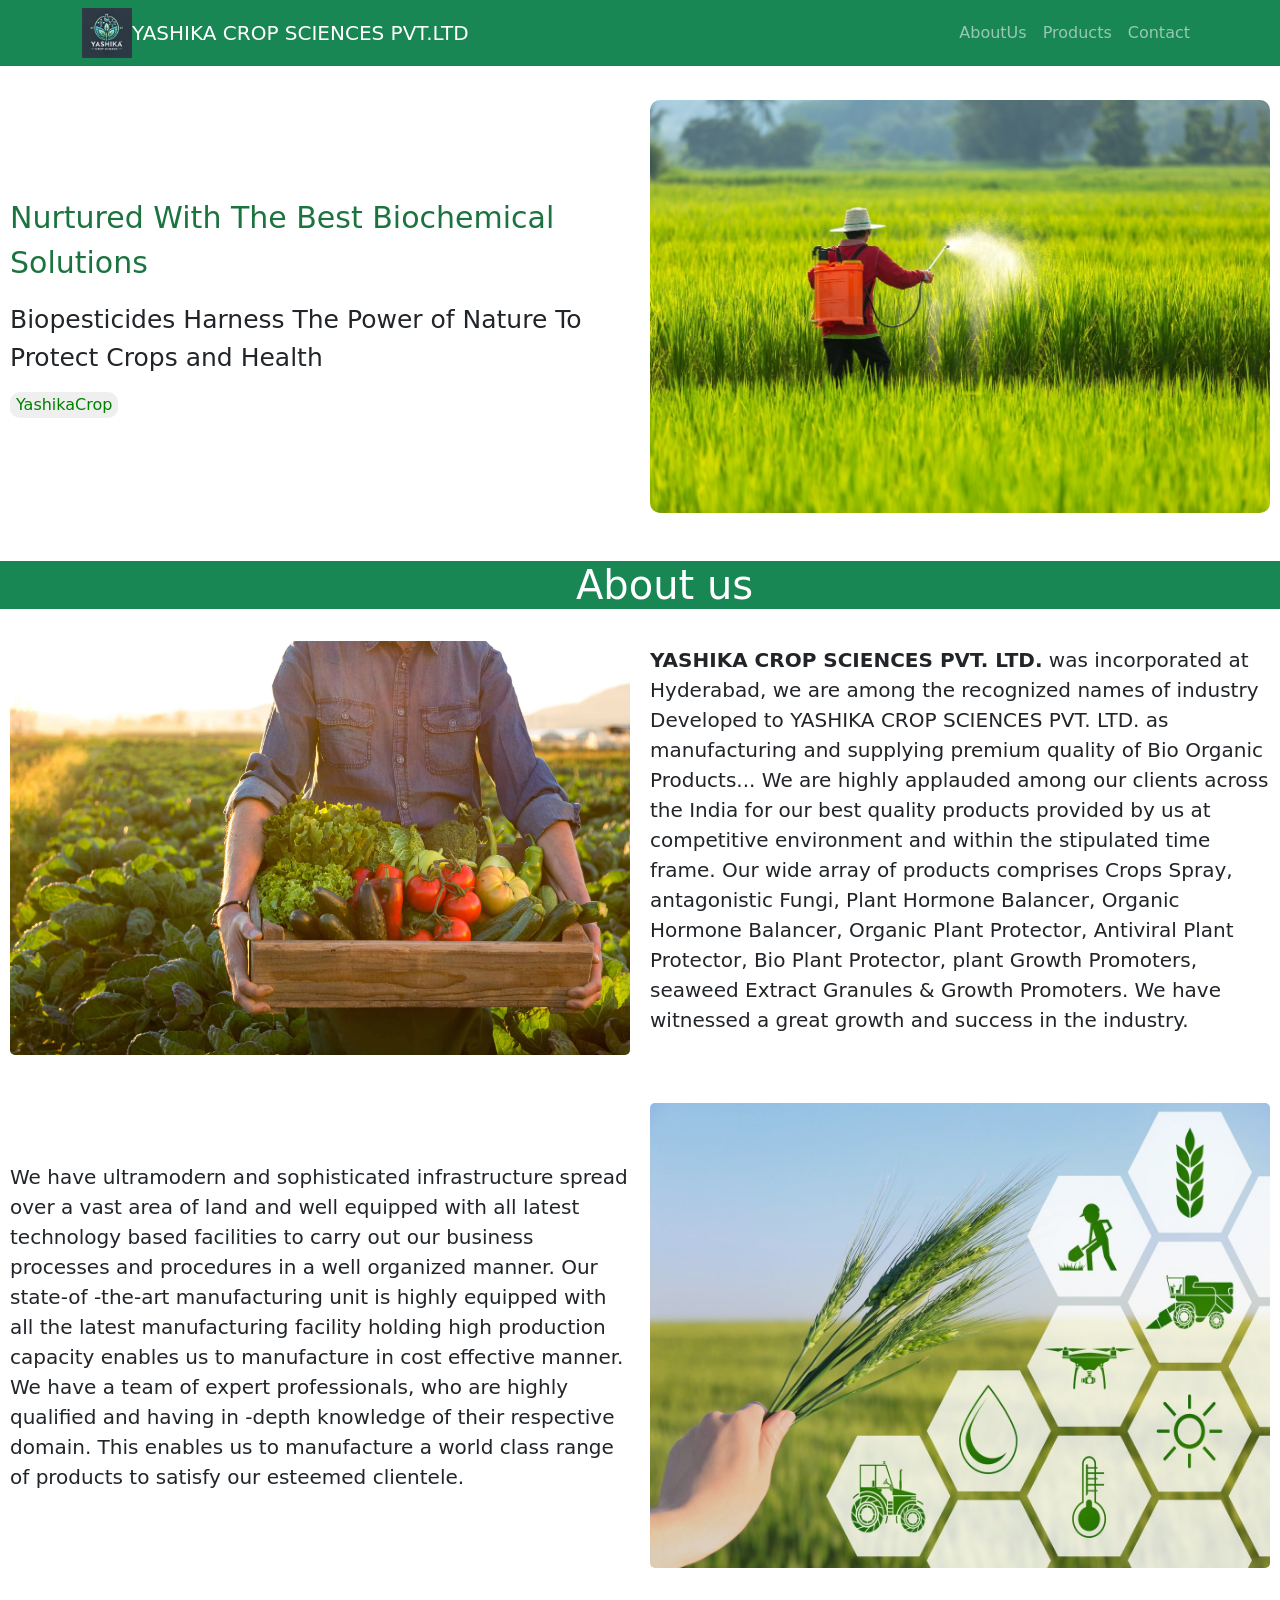
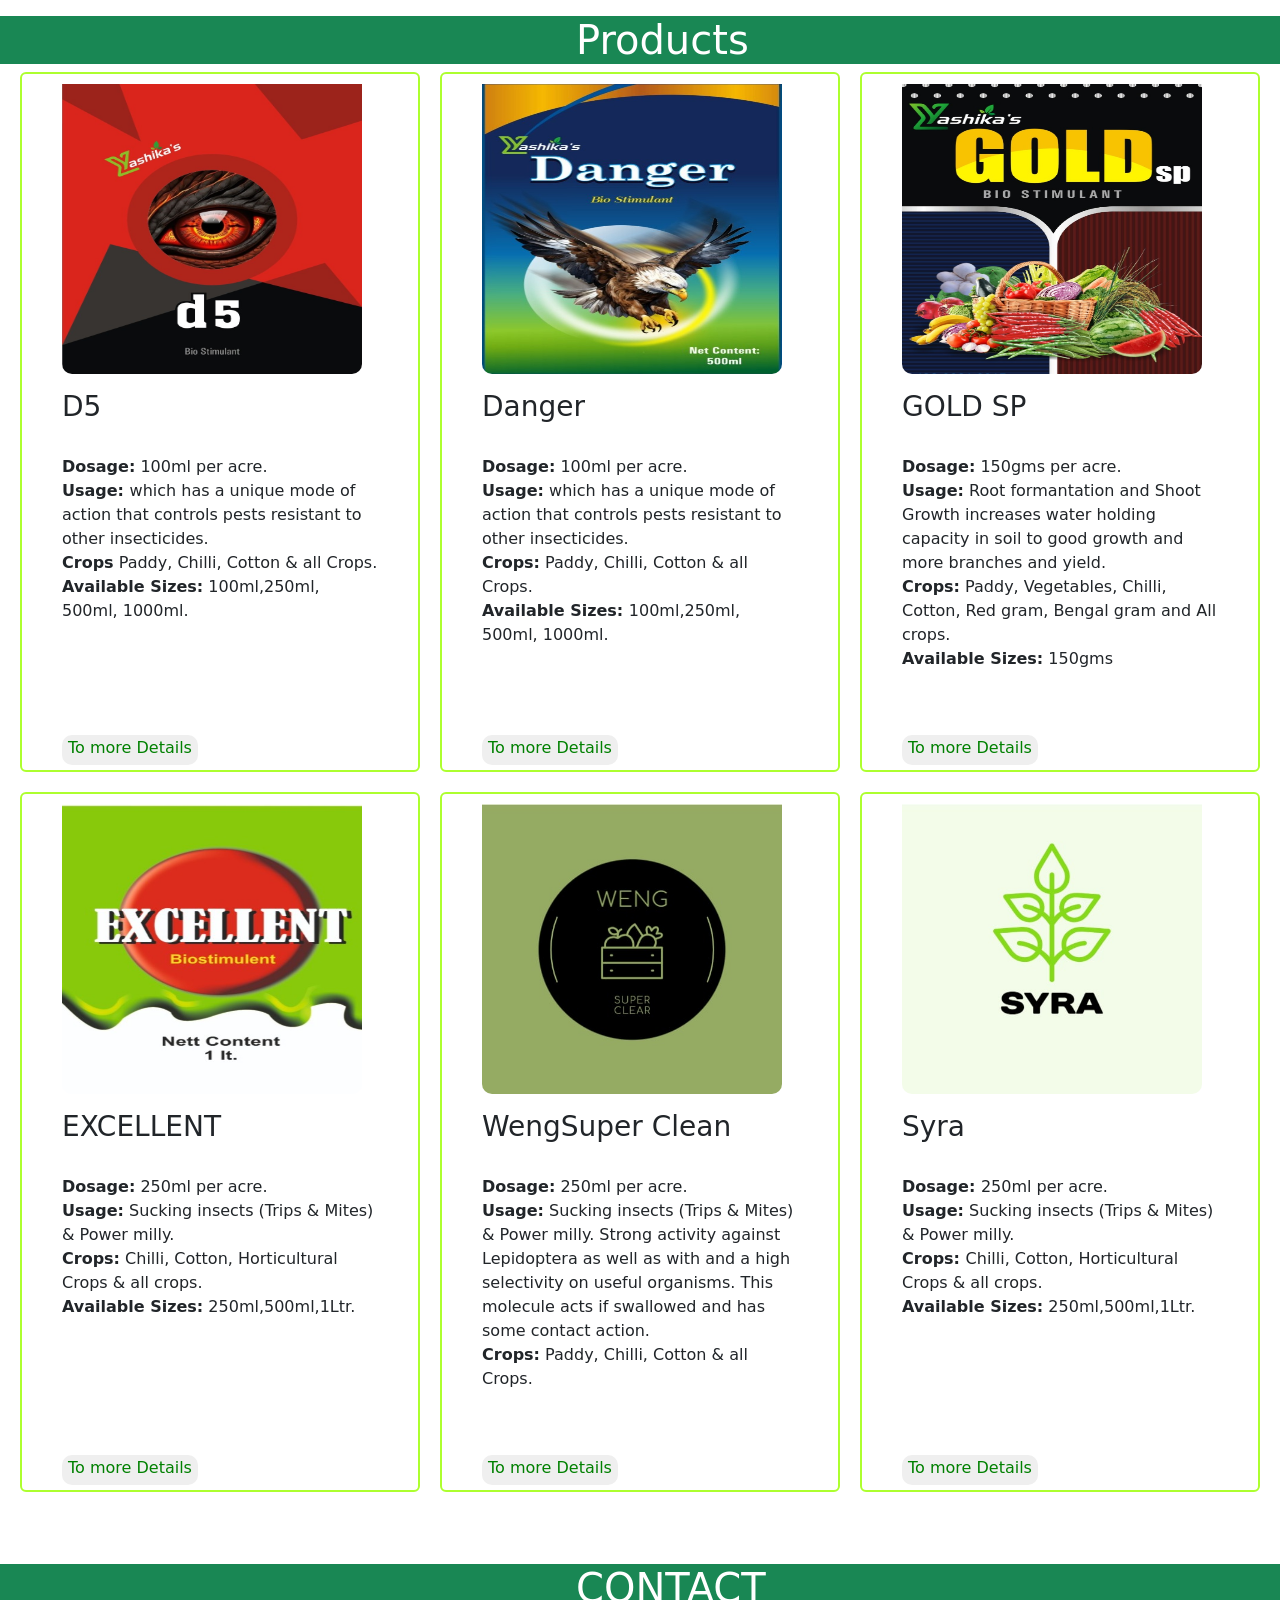
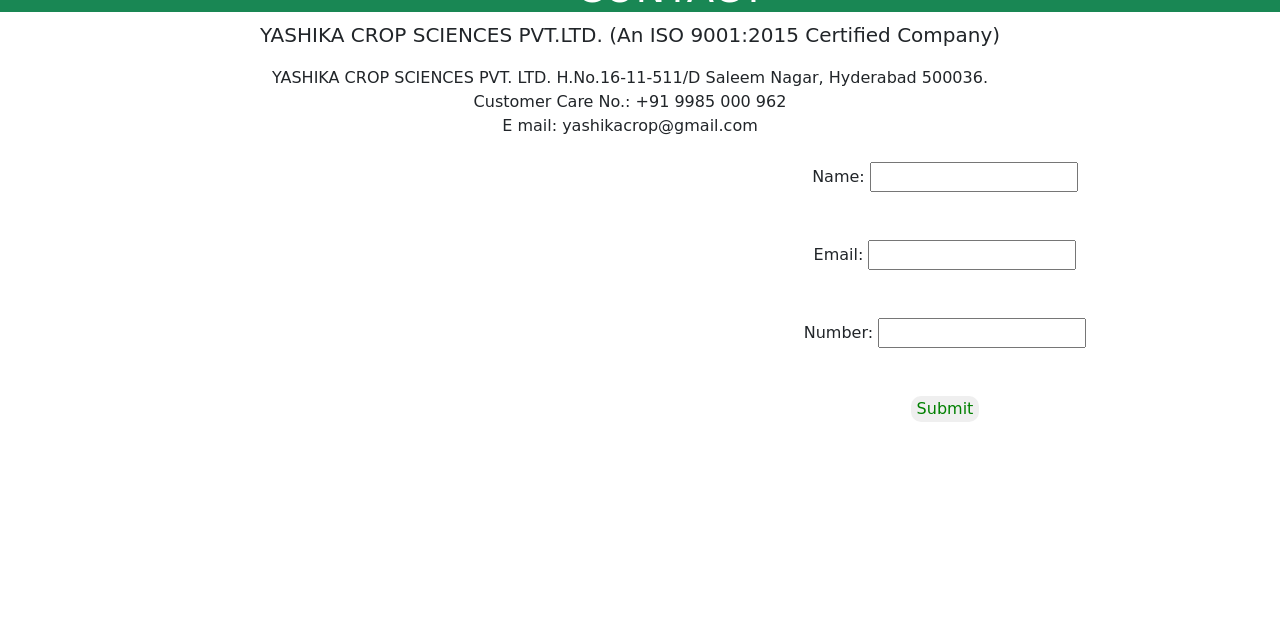
<file: index.html>
<!DOCTYPE html>
<html lang="en">
<head>
    <meta charset="UTF-8">
    <meta name="viewport" content="width=device-width, initial-scale=1.0">
    <title>yashikacrop</title>
    <link href="https://cdn.jsdelivr.net/npm/bootstrap@5.3.3/dist/css/bootstrap.min.css" rel="stylesheet" integrity="sha384-QWTKZyjpPEjISv5WaRU9OFeRpok6YctnYmDr5pNlyT2bRjXh0JMhjY6hW+ALEwIH" crossorigin="anonymous">
    <link href="main.css" rel="stylesheet">

</head>
  <body data-bs-spy="scroll" data-bs-target="#navbar" data-bs-offset="50">
    <nav id="navbar" class="navbar navbar-expand-lg navbar-dark bg-success fixed-top">
        <div class="container">
         <img src="logo.jpg" alt="logopic" height="50px" width="50px">
            <a class="navbar-brand" href="#">YASHIKA CROP SCIENCES PVT.LTD</a>
            <button class="navbar-toggler" type="button" data-bs-toggle="collapse" data-bs-target="#navbarNav">
                <span class="navbar-toggler-icon"></span>
            </button>
            <div class="collapse navbar-collapse" id="navbarNav">
                <ul class="navbar-nav ms-auto">
                    <li class="nav-item"><a class="nav-link" href="#AboutUs">AboutUs</a></li>
                    <li class="nav-item"><a class="nav-link" href="#products">Products</a></li>
                    <li class="nav-item"><a class="nav-link" href="#contact">Contact</a></li>
                </ul>
            </div>
        </div>
    </nav>

 <section class="intro">
          <div class="quotes">
               <p class="q1">Nurtured With The Best Biochemical Solutions</p>
               <p class="q2">Biopesticides Harness The Power of Nature To Protect Crops and Health</p>
           <div class="q33"><button class="button1" type="submit"> <a href="#contact"> <p class="q3">YashikaCrop</p></a></button></div>
          </div>
         <div class="mainpic">
               <img src="mainimg.jpg" alt="img" class="pic1 img-fluid">
        </div>
 </section>
<br><br>


<section id="AboutUs" class="aboutus">
       <h1 class="head1 text-bg-success">About us</h1><br>
       <div class="mainbox">
<div class="box">
              <div class="box1">
                     <img src="img1.jpg" alt="img1" class="pic img-fluid" >
               </div>
               <div class="box2">
                            <p class="abtp">
                               <strong>YASHIKA CROP SCIENCES PVT. LTD.</strong> was incorporated at Hyderabad, we are among the recognized names of industry
                                 Developed to YASHIKA CROP SCIENCES PVT. LTD. as manufacturing and supplying premium quality of Bio Organic Products...
                                 We are highly applauded among our clients across the India for our best quality products provided by us at competitive environment
                                and within the stipulated time frame. Our wide array of products comprises Crops Spray, antagonistic Fungi, Plant Hormone Balancer,
                                  Organic Hormone Balancer, Organic Plant Protector, Antiviral Plant Protector, Bio Plant Protector, plant Growth Promoters, seaweed
                                  Extract Granules & Growth Promoters. We have witnessed a great growth and success in the industry.
                               </p>
                  </div>
</div><br><br>
<div class="box">
             <div class="box3">
                     <p class="abtp">
                         We have ultramodern and sophisticated infrastructure spread over a vast area of land and well equipped with all latest
                         technology based facilities to carry out our business processes and procedures in a well organized manner. Our state-of
                         -the-art manufacturing unit is highly equipped with all the latest manufacturing facility holding high production capacity
                         enables us to manufacture in cost effective manner. We have a team of expert professionals, who are highly qualified and
                          having in -depth knowledge of their respective domain. This enables us to manufacture a world class range of products to
                            satisfy our esteemed clientele.
                         </p>
              </div>
             <div class="box4">
                            <img src="img2.jpg" alt="img2" class="pic img-fluid">
               </div>
</div>
</div>
</section><br><br>


<section id="products" class="products">
  <h1 class="head2 text-bg-success"> Products</h1>
  <div class="blocks">
         <div class="block1 position-relative">
                    <img  class="img "  src="d5 pic.JPG" alt="d5 img" height="300px" width="300px">
                      <p class="boxp  text-secondary">
                      <h3 class="prodname">D5</h3><br>
                       <strong> Dosage:</strong> 100ml per acre.<br>
                      <strong>Usage: </strong> which has a unique mode of action that controls pests resistant to other insecticides.<br>
                      <strong>Crops</strong> Paddy, Chilli, Cotton & all Crops.<br>
                      <strong>Available Sizes:</strong> 100ml,250ml, 500ml, 1000ml.<br>
                    </p>
                    <button  class="button2 position-absolute " type="submit"> <a href="#contact" ><p class="buttonname" >To more Details</p></a></button>
                  </div>

         <div class="block2 position-relative">
             <img class="img "  src="dangerpic.JPG" alt="dangerimg" height="300px" width="300px">
               <p class="boxp text-black">
               <h3 class="prodname">Danger</h3> <br>
               <strong> Dosage:</strong> 100ml per acre.<br>
               <strong> Usage:</strong>  which has a unique mode of action that controls pests resistant to other insecticides.<br>
               <strong>  Crops:</strong> Paddy, Chilli, Cotton & all Crops.<br>
               <strong>Available Sizes: </strong>  100ml,250ml, 500ml, 1000ml.<br>
               </p>
               <button class="button2 position-absolute" type="submit"> <a href="#contact"><p class="buttonname" >To more Details</p></a></button>
         </div>
 
         <div class="block3 position-relative">
             <img  class="img" src="yashikagold pic.JPG" alt="yashikagold" height="300px" width="300px"><br>
             <p class="boxp text-black">
             <h3  class="prodname">  GOLD SP</h3><br>
             <strong>Dosage:</strong>  150gms per acre.<br>
             <strong>Usage:</strong>  Root formantation and Shoot Growth increases water holding capacity in soil to good growth and more branches and yield.<br>
             <strong>Crops:</strong>   Paddy, Vegetables, Chilli, Cotton, Red gram, Bengal gram and All crops.<br>
             <strong>Available Sizes:</strong>  150gms<br>
            </p>
            <button class="button2 position-absolute" type="submit"> <a href="#contact"><p class="buttonname" >To more Details</p></a></button>
            </div>
                           <div class="block4 position-relative">
                          <p class="text-black">
                            <img  class="img "  src="excellent pic.JPG" alt="excellentimg" height="300px" width="300px"><br>
                          <h3 class="prodname">EXCELLENT</h3> <br>
                            <strong>Dosage:</strong> 250ml per acre.<br>
                            <strong>Usage:</strong>  Sucking insects (Trips & Mites) & Power milly.<br>
                              <strong>Crops:</strong> Chilli, Cotton, Horticultural Crops & all crops.<br>
                        <strong>Available Sizes:</strong>  250ml,500ml,1Ltr.<br>
                          </p>
                          <button class="button2 position-absolute" type="submit"> <a href="#contact"><p class="buttonname" >To more Details</p></a></button>
                          </div>
 
                         <div class="block5 position-relative">
                          <p class="text-black">
                        <img  class="img " src="weng super pic.jpg" alt="super clearpic" height="300px" width="300px"><br>
                        <h3 class="prodname"> WengSuper Clean</h3><br>
                          <strong>Dosage:</strong>  250ml per acre.<br>
                           <strong>Usage:</strong>   Sucking insects (Trips & Mites) & Power milly. Strong activity against Lepidoptera as well as with and a high selectivity on useful organisms. This molecule acts if swallowed and has some contact action.<br>
                        <strong>Crops:</strong>  Paddy, Chilli, Cotton & all Crops.<br>
                         </p>
                         <button class="button2 position-absolute" type="submit"> <a href="#contact"><p class="buttonname" >To more Details</p></a></button>
                     </div>
   
                        <div class="block6 position-relative">
                              <p class="text-black">
                            <img  class="img" src="syra.jpg" alt="syraimg" height="300px" width="300px"><br>
                            <h3 class="prodname">Syra</h3> <br>
                          <strong>Dosage: </strong> 250ml per acre.<br>
                         <strong>Usage:</strong>  Sucking insects (Trips & Mites) & Power milly.<br>
                         <strong>Crops: </strong> Chilli, Cotton, Horticultural Crops & all crops.<br>
                         <strong>Available Sizes:</strong>   250ml,500ml,1Ltr.<br>
                          </p>
                          <button class="button2 position-absolute" type="submit"> <a href="#contact"><p class="buttonname" >To more Details</p></a></button>
                          </div>
   </div>
  </section>
  

<br><br><br>

<section id="contact" class="contact">
    <h1 class="head3 text-bg-success" >CONTACT</h1>

  <div class="lastpage ">
    <p class="p1"> YASHIKA CROP SCIENCES PVT.LTD.
        (An ISO 9001:2015 Certified Company)</p>
        YASHIKA CROP SCIENCES PVT. LTD. H.No.16-11-511/D Saleem Nagar, Hyderabad 500036.<br>
        Customer Care No.: +91 9985 000 962<br>
        E mail: yashikacrop@gmail.com
    <br><br>
    <div class="container2">
        <div class="mappage" >
            <iframe src="https://www.google.com/maps/embed?pb=!1m18!1m12!1m3!1d121851.86257246281!2d78.52689817050185!3d17.369953473877153!2m3!1f0!2f0!3f0!3m2!1i1024!2i768!4f13.1!3m3!1m2!1s0x3bcb994cb6c8e0d3%3A0x50aab2109f14df25!2sSri%20Gurudatta%20Arcade!5e0!3m2!1sen!2sin!4v1741354205898!5m2!1sen!2sin" title="map" width="600" height="450" style="border:0;"  loading="lazy" referrerpolicy="no-referrer-when-downgrade"></iframe>

        </div>
        <div class="formpage" >
          <form id="myForm">
            <div> <label for="name">Name:</label>
              <input type="text" id="name" name="name"><br>
              <span id="nameError" class="error"></span> </div> <br><br>
              <div><label for="email">Email:</label>
                <input type="email" id="email" name="email"><br>
                <span id="emailError" class="error"></span></div><br><br>
            <div><label for="number">Number:</label>
              <input type="tel" id="number" name="number"><br>
              <span id="numberError" class="error"></span></div><br><br>
            <button type="submit">Submit</button>
        </form>
        </div>
      </div>
</div>

</section>
<script src="sumbit.js"></script>
<script src="https://cdn.jsdelivr.net/npm/bootstrap@5.3.3/dist/js/bootstrap.bundle.min.js" integrity="sha384-YvpcrYf0tY3lHB60NNkmXc5s9fDVZLESaAA55NDzOxhy9GkcIdslK1eN7N6jIeHz" crossorigin="anonymous"></script>
</body>
</html>
</file>
<file: main.css>
.error {
  color: red;
  font-size: 12px;
}

button{
    color: green;
}
.buttonname{
    color: green;
    align-items: center;
    height: 12px;
}
.head1{
    padding-left: 45%;
}
.head2{
    padding-left: 45%;
}
.head3{
    padding-left: 45%;
}
a{
    text-decoration: none;
}
.a1:hover{
    font-size: 20px;
}
toggle{
    border: none;
}
.intro{
    display: flex;
    flex-direction: row;
    justify-content: space-between;
    justify-content: space-around;
    padding-top: 100px;
}
.pic1{
    border-radius: 10px;
}
.quotes{
    width: 665px;
    align-content: center;
}
.q1{
    font-size: 30px;
    color: rgb(27, 116, 63);
}
.q2{
    font-size: 25px;
}
.q3{
    display: contents;
    justify-content: center;
    color: green;
}
.mainpic{
    width: 665px;
}
.p1{
    font-size: 20px;
}
.p3{
color: black;
padding-top: 60px;
padding-left: 5px;
font-size: 40px;
}
.box{
    display: flex;
    flex-direction: row;
    justify-content: space-between;
    justify-content: space-around;
}
.box1{
    width: 665px
}
.box2{
    width: 665px;
    font-size: 20px;
    align-content: center;
}
.box3{
    width: 665px;
    font-size: 20px;
    align-content: center;
}
.box4{
    width: 665px;
}
.blocks{
    display: flex;
   flex-wrap: wrap;
    justify-content: center;
    gap: 20px;

}
.block1,.block2,.block3,.block4,.block5,.block6{
    border: 2px solid greenyellow;
    border-radius: 6px;
    width: 400px;
    height: 700px;
   padding-left: 40px;
   padding-right: 40px;
}
.img{
    align-items: center;
    padding-top: 10px;
    border-radius: 10px;
}
.boxp{
    align-content: center;
}
.lastpage{
    text-align: center;
    padding-right: 20px;
}

.prod name{
    padding-left: 80px;
}
span{
    color: red;
    font-size: 70px;
}
#contact{
    align-items: center;
}

.p-about{
    align-content: center;
    height: 450px;
    width: 950px;
    font-size: 20px;
}

.container2{
display: flex;
flex-direction: row;
justify-content: center;
gap: 30px;
}
button{
   border-radius: 10px;
   border: none;
}
.pic{
    border-radius: 5px;
}

.position-absolute{
    bottom: 5px;
    align-items: center;
}
.butttonname{
    text-align: center;
}



/* media */
@media (max-width:1340px) {
    .quotes{
        padding-left: 10px;
        padding-right: 10px;
    }
    .mainpic{
        padding-left: 10px;
        padding-right: 10px;
    }
    .box1{
        padding-left: 10px;
        padding-right: 10px;
    }
    .box2{
        padding-left: 10px;
        padding-right: 10px;
    }
    .box3{
        padding-left: 10px;
        padding-right: 10px;
    }
    .box4{
        padding-left: 10px;
        padding-right: 10px;
    }
}
@media (max-width: 1186px) {

    .name{
        font-size: 5px;
    }
    .navbar-toggler-icon{
        height: 50px;
        width: 50px;
    }
    .topview{
        display: flex;
        flex-direction: column;
        background-color: aqua;
    }
    .atag{
        flex-direction: column;
        align-items: center;
    }
    .name{
        width: 70%;
        padding-left: 100px;
        align-content: center;
        height: 80px;
        font-size: 10px;
    }
    .position-absolute{
        bottom: 5px;
        align-items: center;
        align-content: center;
    }
    .blocks{
        flex-wrap: wrap;
    }

}

@media  (max-width: 1024px) {
    .topview{
        text-align: center;
    }
    .name{
        font-size: 20px;
    }
    .atag{
        flex-direction: column;
        align-items: center;

    .box{
        display: flex;
        flex-direction: column;
        align-items: center;
        padding-left: 5px;
        padding-right: 5px;
     }
}
@media (max-width:876px) {
    .q1{
        font-size: 25px;
        color: rgb(27, 116, 63);
        align-items: center;
    }
    .q2{
        font-size: 15px;
    }
     .box{
        display: flex;
        flex-direction: column;
        align-items: center;
     }
.blocks{
    flex-wrap: wrap;
    align-items: center;
}
.img{
    height: 200px;
    width: 200px;
   padding-left: 30px;
}
.position-absolute{
    bottom: 5px;
    align-items: center;
    align-content: center;
}
.button2{
    align-content: center;
}
.container2{
    display: flex;
    flex-direction: column;
    align-items: center;
}
}
@media  (max-width: 763px) {
    .name{
        width: 400px;
        font-size: auto;
        color: rgb(0, 0, 8);
    }
    .top{
        height: 60px;
    }
    #h11{
        font-size: 15px;
        width: 300px;
        align-items: center;
        padding-right: 25px;
    }
.box{
    display: flex;
    flex-direction: column;
    align-items: center;
}
.blocks{
display: flex;
flex-direction: column;
align-items: center;
}
.container2{
    display: flex;
    flex-direction: column;
    align-items: center;
}
.button2{
    position: relative;
    bottom: 1px;
}
.mappage iframe{  
width: 100%;
height: 300px;
}
.position-absolute{
    bottom: 5px;
    display: contents;
    justify-content: end;
}
}
@media (max-width:687px) {
    .box1,.box2,.box3,.box4{
        width: 465px;
    }
    
}

@media (max-width: 480px) {
.intro{
    display: flex;
    flex-direction: column;
}
.aboutus,.products,.contact{
    width: 668px;
}
.q1,.q2{
    padding-left: 50px;
}
.q33{
    padding-left: 240px;
}
.pic{
 height: 200px;
}
.head1{
    width: 100%;
}
.head2{
    width: 100%;
}
.head3{
    width: 100%;
}
.mainbox{
    padding-left: 40px;
}
.blocks{
    align-items: center;
}

.box2,.box3{
    font-size: 20px;
    width: 100%;
}
.box1,.box4{
    padding-left: 70px;
}
.position-absolute{
    bottom: 1px;
}
.block1,.block2,.block3,.block4,.block5,.block6{
    align-items: center;
    height: 530px;
}}
}
</file>
